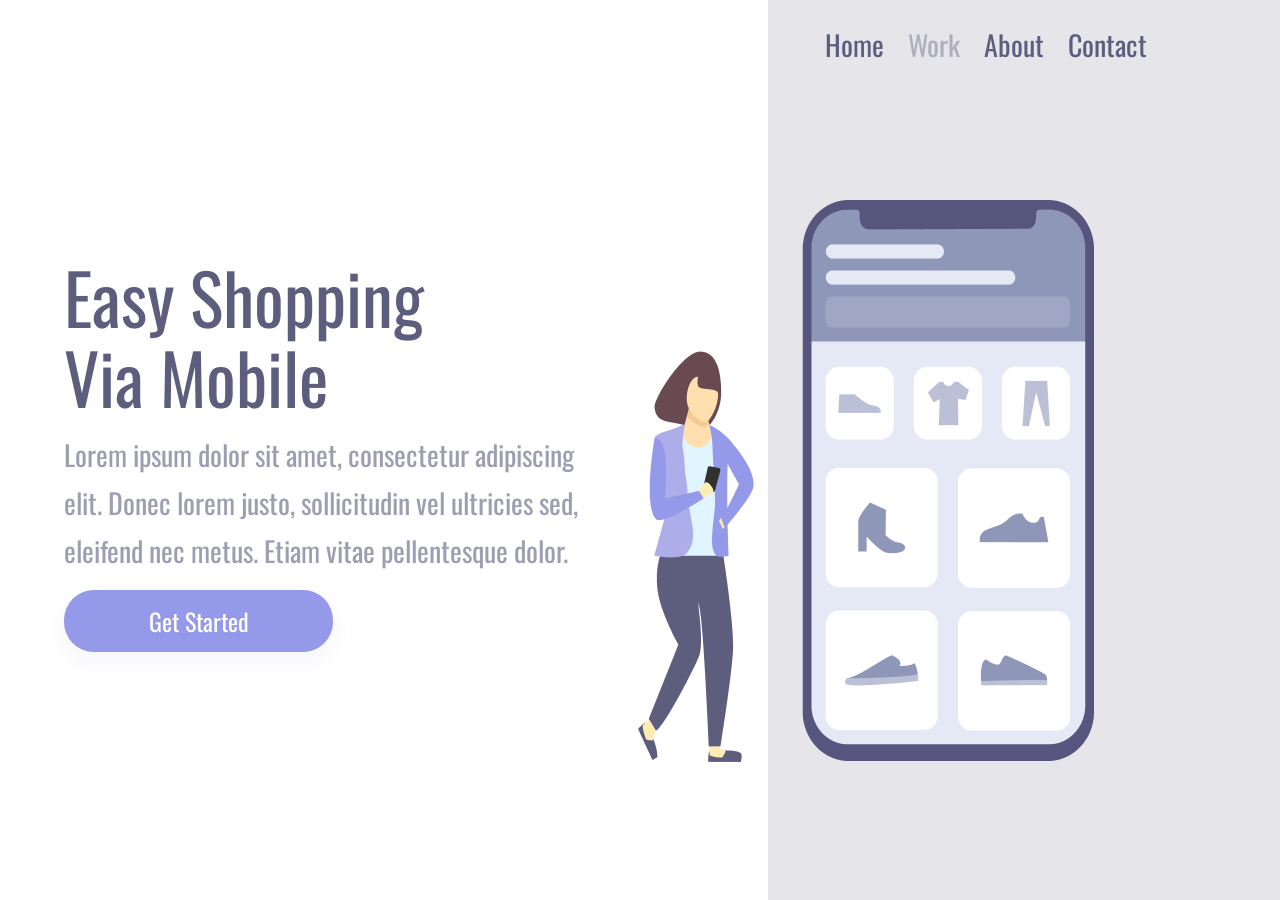
<file: index.html>
<!DOCTYPE html>
<html lang="en">
<head>
    <meta charset="UTF-8">
    <meta name="viewport" content="width=device-width, initial-scale=1.0">
    <title>Responsividade</title>
    <link rel="stylesheet" href="styles.css">
    <link rel="preconnect" href="https://fonts.googleapis.com">
    <link rel="preconnect" href="https://fonts.gstatic.com" crossorigin>
    <link href="https://fonts.googleapis.com/css2?family=Oswald:wght@200..700&display=swap" rel="stylesheet">
</head>
<body>
    <div class="Wrapper">
        <section class="container-left">
            <h1>Easy Shopping Via Mobile</h1>
            <p>Lorem ipsum dolor sit amet, consectetur  adipiscing elit. Donec lorem justo, sollicitudin vel ultricies sed, eleifend nec metus. Etiam vitae pellentesque dolor. </p>
            <button>Get Started</button>
        </section>

        <section class="container-right">
            <header>

                <a>Home</a>
                <a><span>Work<span></a>
                <a>About</a>
                <a>Contact</a>

            </header>
            <img id="mulher" src="Illustration-3-3.png" alt="Mulher">
        </section>
    </div>
</body>
</html>
</file>
<file: styles.css>
*{
    padding: 0;
    margin: 0;
    box-sizing: border-box;
    font-family: "oswald";
    font-weight: 400;
}


.wrapper {
    height: 100vh;
    width: 100vw;

}


.container-left {
    display: inline-block;
    width: 60%;
    margin-top: 20%;
    padding-left: 5%;
    
}


.container-right {
    display: inline-block;
    background: rgba(93, 93, 125, 0.16);
    height: 100vh;
    width: 40%;
    position: absolute;
    
}

img {
    position: relative;
    right: 130px;
    top: 15%;
}

a {
    margin-right: 20px;
    font-size: 28px;
    color: rgba(93, 93, 125, 1);
    cursor: pointer;
    
}

a:nth-child(2){
    opacity: 0.4;
}

a:hover{
    opacity: 0.4;
}

a:active{
    opacity: .8;
}

header {
    margin: 24px 0 0 57px;
}

h1{
    width: 368px;
    height: 160px;
    line-height: 80px;
    font-size: 70px;
    color: rgba(93, 93, 125, 1);

}

p {
    width: 540px;
    height: 144px;
    font-size: 28px;
    line-height: 48px;
    color:rgba(93, 93, 125, 0.60);
    display: block;
    margin: 15px 0px;

}

button {
    width: 269px;
    height: 62px;
    font-size: 24px;
    background: #9499EA;
    box-shadow: 0px 10px 24px rgba(148, 153, 234, 0.0979959);
    color: white;
    text-align: center;
    line-height: 36px;
    border-radius: 30px;
    border: none;    
    cursor: pointer;
    
    
    
}

button:hover{
    opacity: .8;
}

button:active{
    opacity: 0.5;
}

@media screen and (max-width: 900px){
    
    .container-left {
    display: block;
    width: 100%;
    /* height: 50%;  <- pode remover essa linha */
    margin-top: 0px;
    padding-left: 0;
}


    .wrapper {
    display: flex;
    flex-direction: column;
    min-height: 100%;
}

    .container-right {
    display: block;
    margin-top: 10px;
    height: 50%;
    width: 100%;
    position: static;
    padding: 40px;
    flex: 1; /* adicione essa linha */
    }


    img {
        position: static;
        max-width: 100%;
        height: auto;
        text-align: center;
        width: 93%;

        }

    header{
        display: none;
    }

    h1 {
        font-size: 36px;
        line-height: 52px;
        width: 200px;
        text-align: center;
        /* margin: 58px 50px 0px 50px; */
        margin: 50px auto auto auto;
        font-size: 36px;
        height: auto;
    }

    p {
        margin: auto;
        margin: 20px auto;
        text-align: center;
        font-size: 14px;
        line-height: 24px;
        width: 206px;
        height: auto;
    
        
    }

    button{
        display: block;
        margin: 0 auto;
        margin-bottom: 50px;

    }

}
</file>
<file: styles (Rodolfo).css>
*{
    padding: 0;
    margin: 0;
    box-sizing: border-box;
    font-family: "oswald";
    font-weight: 400;
}


.wrapper {
    height: 100vh;
    width: 100vw;

}


.container-left {
    display: inline-block;
    width: 60%;
    margin-top: 20%;
    padding-left: 5%;
    
}


.container-right {
    display: inline-block;
    background: rgba(93, 93, 125, 0.16);
    height: 100vh;
    width: 40%;
    position: absolute;
    
}

img {
    position: relative;
    right: 130px;
    top: 15%;
}

a {
    margin-right: 20px;
    font-size: 28px;
    color: rgba(93, 93, 125, 1);
    cursor: pointer;
    
}

a:nth-child(2){
    opacity: 0.4;
}

a:hover{
    opacity: 0.4;
}

a:active{
    opacity: .8;
}

header {
    margin: 24px 0 0 57px;
}

h1{
    width: 368px;
    height: 160px;
    line-height: 80px;
    font-size: 70px;
    color: rgba(93, 93, 125, 1);

}

p {
    width: 540px;
    height: 144px;
    font-size: 28px;
    line-height: 48px;
    color:rgba(93, 93, 125, 0.60);
    display: block;
    margin: 15px 0px;

}

button {
    width: 269px;
    height: 62px;
    font-size: 24px;
    background: #9499EA;
    box-shadow: 0px 10px 24px rgba(148, 153, 234, 0.0979959);
    color: white;
    text-align: center;
    line-height: 36px;
    border-radius: 30px;
    border: none;    
    cursor: pointer;
    
    
    
}

button:hover{
    opacity: .8;
}

button:active{
    opacity: 0.5;
}

@media screen and (max-width: 900px){
    
    .container-left {
    display: block;
    width: 100%;
    /* height: 50%;  <- pode remover essa linha */
    margin-top: 0px;
    padding-left: 0;
}


    .wrapper {
    display: flex;
    flex-direction: column;
    min-height: 100%;
}

    .container-right {
    display: block;
    margin-top: 10px;
    height: 50%;
    width: 100%;
    position: static;
    padding: 40px;
    flex: 1; /* adicione essa linha */
    }


    img {
        position: static;
        max-width: 100%;
        height: auto;
        text-align: center;
        width: 93%;

        }

    header{
        display: none;
    }

    h1 {
        font-size: 36px;
        line-height: 52px;
        width: 200px;
        text-align: center;
        /* margin: 58px 50px 0px 50px; */
        margin: 50px auto auto auto;
        font-size: 36px;
        height: auto;
    }

    p {
        margin: auto;
        margin: 20px auto;
        text-align: center;
        font-size: 14px;
        line-height: 24px;
        width: 206px;
        height: auto;
    
        
    }

    button{
        display: block;
        margin: 0 auto;
        margin-bottom: 50px;

    }

}
</file>
